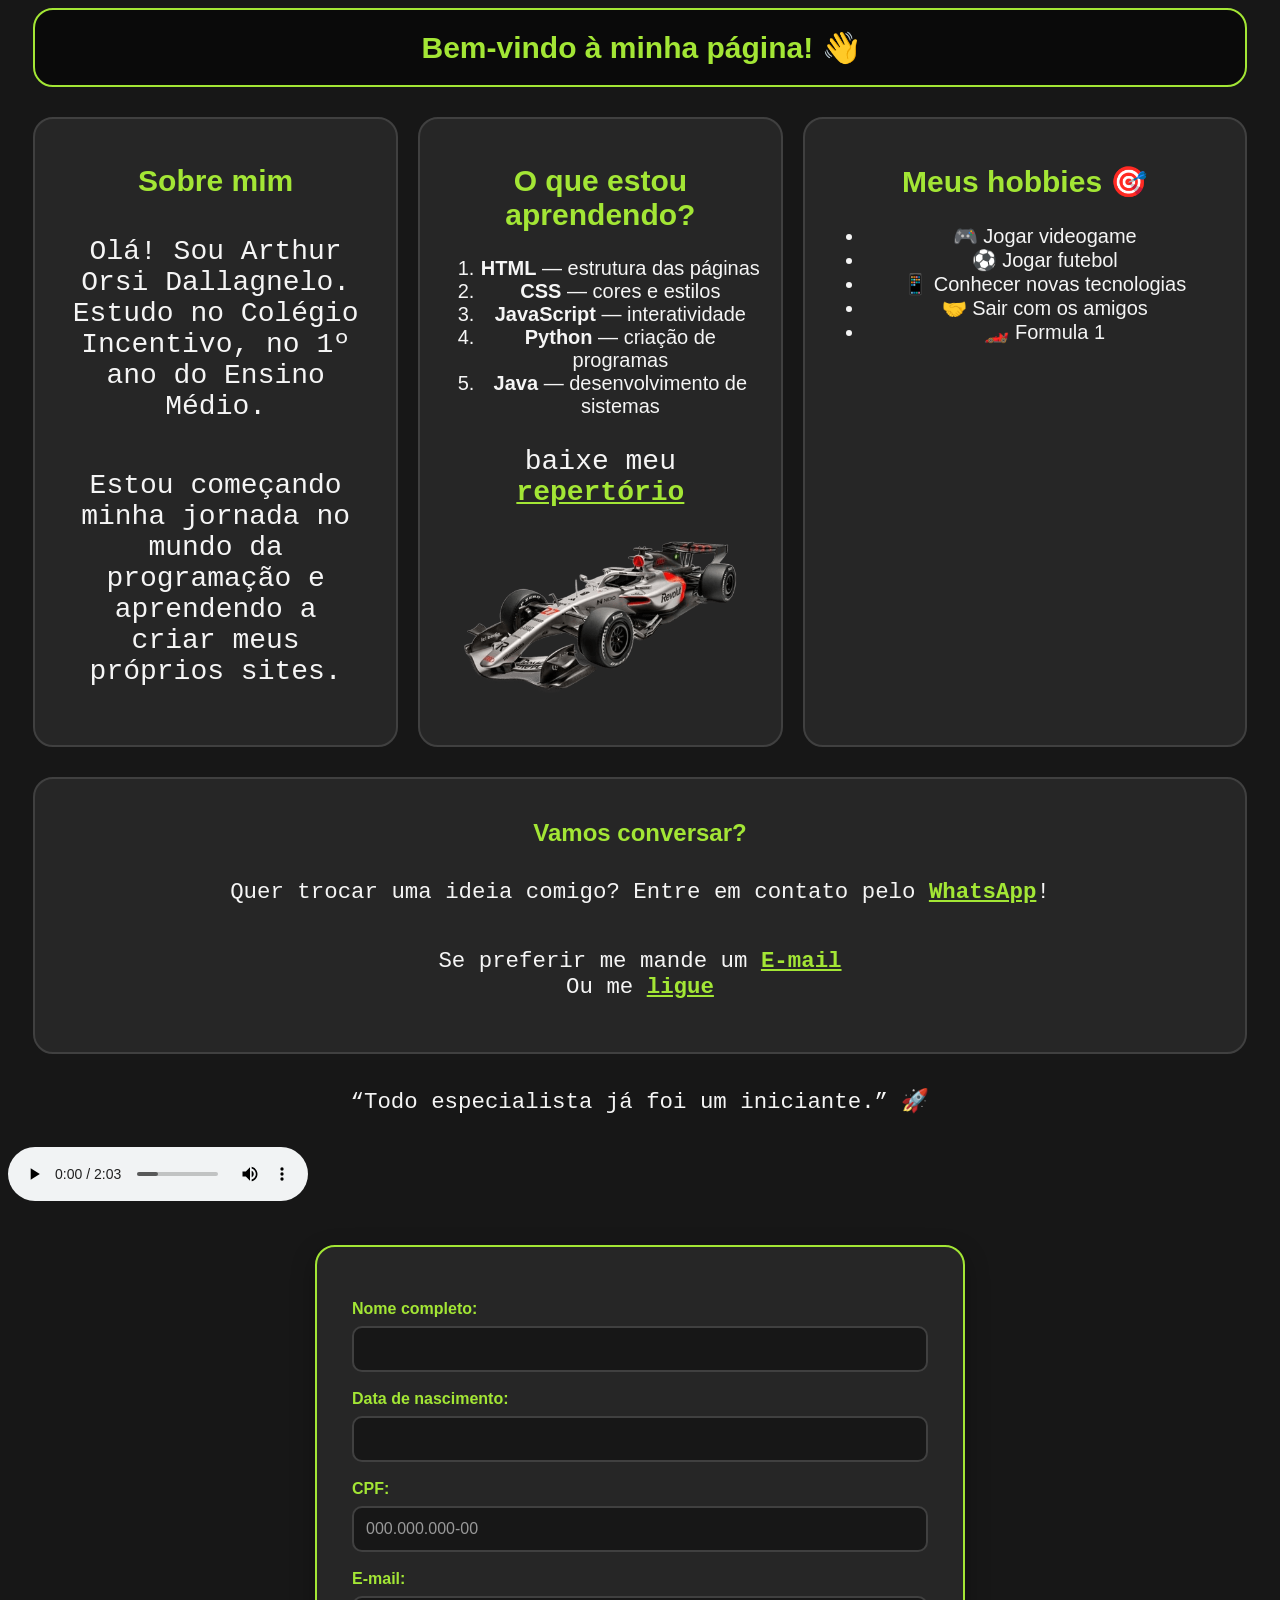
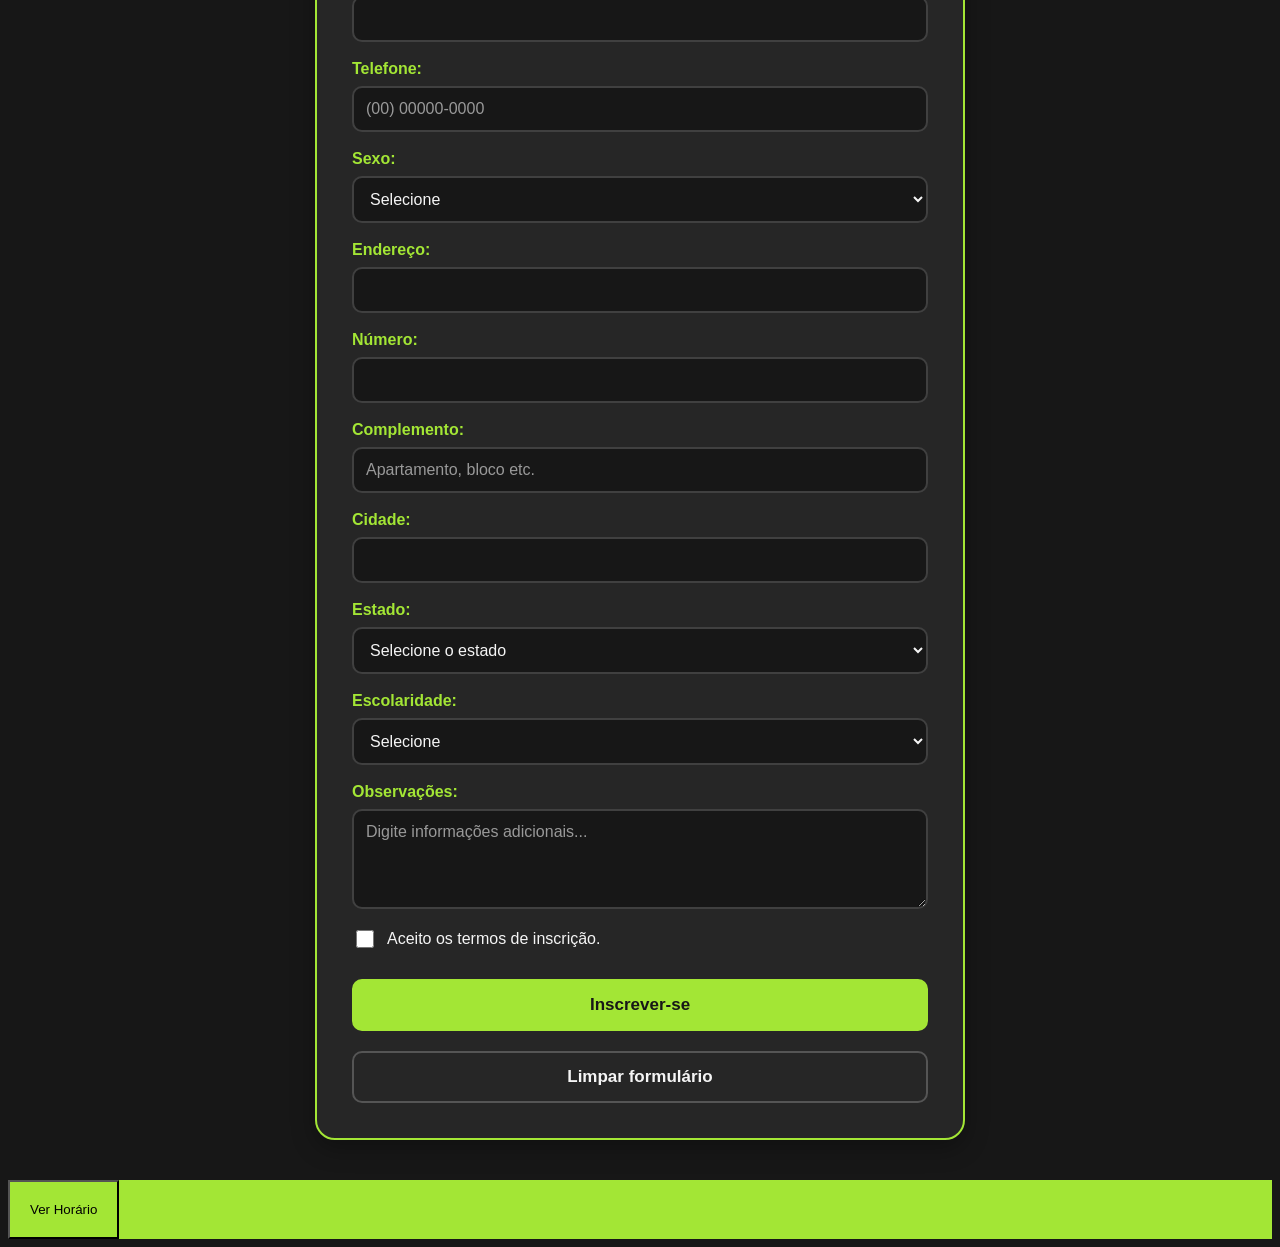
<file: index.html>
<!DOCTYPE html>
<html lang="pt-br">

<head>
    <meta charset="UTF-8">
    <meta name="viewport" content="width=device-width, initial-scale=1.0">
    <title>Olá, eu sou o Arthur 🖐️</title>
    <link rel="stylesheet" href="mystyle.css">
    <link rel="icon" href="01.jpg">
</head>

<body>

    <header class="cabe">
        <h1>Bem-vindo à minha página! 👋</h1>
    </header>

    <main>
        <section class="cards">

            <div class="card">
                <h2>Sobre mim</h2>
                <p>
                    Olá! Sou Arthur Orsi Dallagnelo.
                    Estudo no Colégio Incentivo, no 1º ano
                    do Ensino Médio.
                </p>
                <p>
                    Estou começando minha jornada no mundo
                    da programação e aprendendo a criar
                    meus próprios sites.
                </p>
            </div>

            <div class="card card2">
                <h2>O que estou aprendendo?</h2>
                <ol>
                    <li><strong>HTML</strong> — estrutura das páginas</li>
                    <li><strong>CSS</strong> — cores e estilos</li>
                    <li><strong>JavaScript</strong> — interatividade</li>
                    <li><strong>Python</strong> — criação de programas</li>
                    <li><strong>Java</strong> — desenvolvimento de sistemas</li>
                </ol>
                <p>baixe meu <a href="d1/index.html"> repertório </a></p>
                <img src="f1-audi.png">
            </div>

            <div class="card card3">
                <h2>Meus hobbies 🎯</h2>
                <ul>
                    <li>🎮 Jogar videogame</li>
                    <li>⚽ Jogar futebol</li>
                    <li>📱 Conhecer novas tecnologias</li>
                    <li>🤝 Sair com os amigos</li>
                    <li>🏎️ Formula 1</li>
                </ul>
                <iframe width="400" height="315" src="https://www.youtube.com/embed/CB27hA6nmMc?si=nSVwoLb7Rjw7c8FJ"
                    title="YouTube video player" frameborder="0"
                    allow="accelerometer; autoplay; clipboard-write; encrypted-media; gyroscope; picture-in-picture; web-share"
                    referrerpolicy="strict-origin-when-cross-origin" allowfullscreen></iframe>
            </div>

        </section>

        <section class="contato">
            <h2>Vamos conversar?</h2>
            <p>
                Quer trocar uma ideia comigo? Entre em contato pelo <a href="https://wa.me/48996240041" target="_blank"
                    rel="noopener noreferrer">WhatsApp</a>!
            </p>
            <p>
                Se preferir me mande um <a href="mailto:arthurdallanelo@gmail.com"> E-mail</a> <br>
                Ou me <a href="tel:+5548996240041"> ligue</a>
            </p>
        </section>
    </main>

    <footer>
        <p>“Todo especialista já foi um iniciante.” 🚀</p>
    </footer>
    <audio controls autoplay>
        <source src="m.mp3" type="audio/mp3">
        Seu navegador não suporta a reprodução deste áudio.
    </audio>

    <form action="/inscricao" method="post">

        <label for="nome">Nome completo:</label>
        <input type="text" id="nome" name="nome" required>

        <label for="idade">Data de nascimento:</label>
        <input type="number" id="idade" name="idade" min="16" required>

        <label for="cpf">CPF:</label>
        <input type="text" id="cpf" name="cpf" maxlength="14" placeholder="000.000.000-00">

        <label for="email">E-mail:</label>
        <input type="email" id="email" name="email" required>

        <label for="telefone">Telefone:</label>
        <input type="tel" id="telefone" name="telefone" placeholder="(00) 00000-0000" required>

        <label for="sexo">Sexo:</label>
        <select id="sexo" name="sexo">
            <option value="">Selecione</option>
            <option value="masculino">Masculino</option>
            <option value="feminino">Feminino</option>
            <option value="nao_informar">Prefiro não informar</option>
        </select>

        <label for="endereco">Endereço:</label>
        <input type="text" id="endereco" name="endereco">

        <label for="numero">Número:</label>
        <input type="number" id="numero" name="numero">

        <label for="complemento">Complemento:</label>
        <input type="text" id="complemento" name="complemento" placeholder="Apartamento, bloco etc.">

        <label for="cidade">Cidade:</label>
        <input type="text" id="cidade" name="cidade" required>

        <label for="estado">Estado:</label>
        <select id="estado" name="estado" required>
            <option value="">Selecione o estado</option>
            <option value="SP">São Paulo</option>
            <option value="RJ">Rio de Janeiro</option>
            <option value="MG">Minas Gerais</option>
            <option value="SC">Santa Catarina</option>
            <option value="PR">Paraná</option>
            <option value="RS">Rio Grande do Sul</option>
            <option value="BA">Bahia</option>
            <option value="GO">Goiás</option>
            <option value="DF">Distrito Federal</option>
        </select>

        <label for="escolaridade">Escolaridade:</label>
        <select id="escolaridade" name="escolaridade">
            <option value="">Selecione</option>
            <option value="fundamental">Ensino fundamental</option>
            <option value="medio">Ensino médio</option>
            <option value="tecnico">Ensino técnico</option>
            <option value="superior">Ensino superior</option>
            <option value="pos-graduacao">Pós-graduação</option>
        </select>

        <label for="observacoes">Observações:</label>
        <textarea id="observacoes" name="observacoes" rows="4"
            placeholder="Digite informações adicionais..."></textarea>

        <label>
            <input type="checkbox" name="termos" required>
            Aceito os termos de inscrição.
        </label>

        <button type="submit">Inscrever-se</button>

        <button type="reset">Limpar formulário</button>

    </form>


    <div class="botao-h">
        <a href="tabela.html">
            <button type="button">Ver Horário</button>
        </a>
    </div>


</body>

</html>
</file>
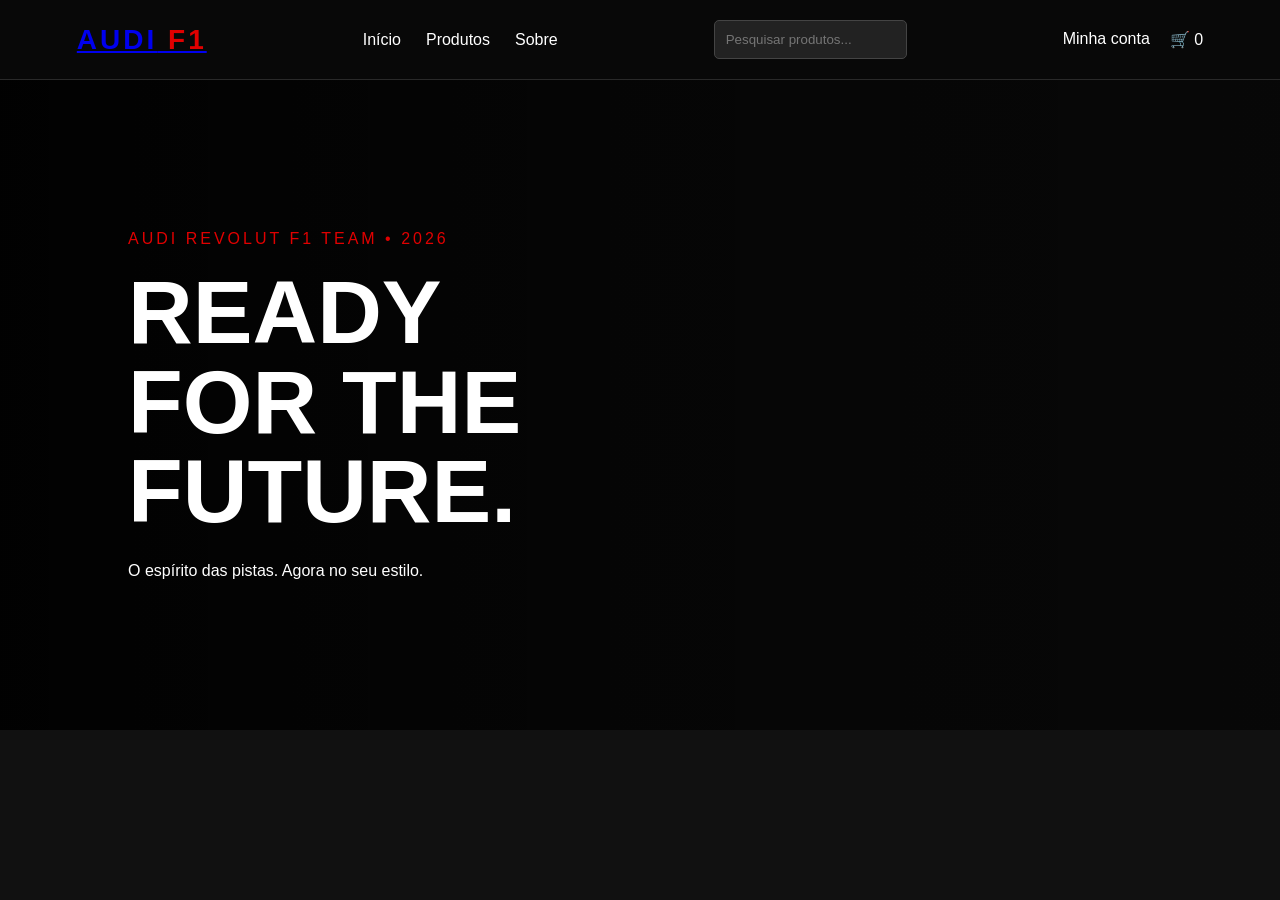
<file: d1/index.html>
<!DOCTYPE html>
<html lang="pt-br">

<head>
    <meta charset="UTF-8">
    <meta name="viewport" content="width=device-width, initial-scale=1.0">

    <title>Audi F1 Store</title>

    <link rel="stylesheet" href="my.css">
</head>

<body>

    <!-- CABEÇALHO -->

    <header class="cabe">

        <div class="logo">
            <a href="index.html">
                <h2>AUDI<span> F1</span></h2>
            </a>
        </div>

        <nav>
            <a href="#inicio">Início</a>
            <a href="produtos/index.html">Produtos</a>
            <a href="#sobre">Sobre</a>
        </nav>

        <div class="pesquisa">
            <input
                type="text"
                id="pesquisa"
                placeholder="Pesquisar produtos..."
            >
        </div>

        <div class="conta">
            <a href="#">Minha conta</a>
            <a href="#">🛒 <span id="carrinho">0</span></a>
        </div>

    </header>


    <main>

        <!-- BANNER COM VÍDEO -->

        <section class="banner" id="inicio">

            <video
                class="video-banner"
                autoplay
                muted
                loop
                playsinline
            >
                <source
                    src="https://www.audif1.com/cms/api/media/file/audif1_2026_Q2_team_loop_01.mp4"
                    type="video/mp4"
                >
            </video>

            <div class="video-overlay"></div>

            <div class="banner-texto">

                <p class="subtitulo">
                    AUDI REVOLUT F1 TEAM • 2026
                </p>

                <h1>
                    READY<br>
                    FOR THE FUTURE.
                </h1>

                <p>
                    O espírito das pistas. Agora no seu estilo.
                </p>


</body>

</html>
</file>
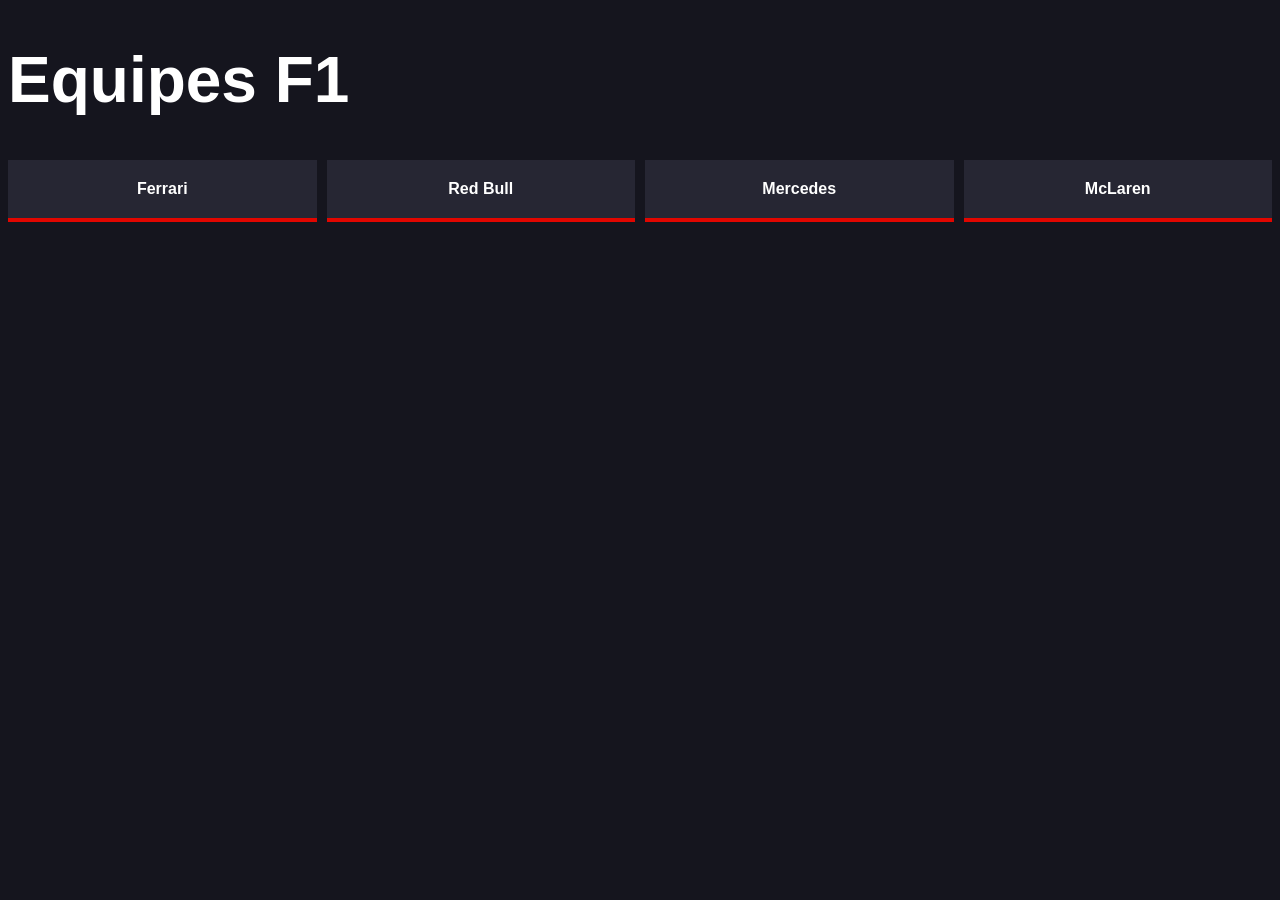
<file: d2/index.html>
<!DOCTYPE html>
<html lang="pt-BR">

<head>
    <meta charset="UTF-8">
    <meta name="viewport" content="width=device-width, initial-scale=1.0">
    <title>Galeria F1</title>
    <style>
        body {
            background-color: #15151e;
            color: white;
            font-family: Arial, sans-serif;
        }

        .galeria {
            display: grid;
            grid-template-columns: repeat(4, 1fr);
            gap: 10px;
        }

        .celula {
            background-color: #262633;
            border-bottom: 4px solid #e10600;
            padding: 20px;
            text-align: center;
            font-weight: bold;
        }

        @media (max-width: 800px) {
            .galeria {
                grid-template-columns: repeat(2, 1fr);
            }
        }

        @media (max-width: 500px) {
            .galeria {
                grid-template-columns: 1fr;
            }
        }
        h1 {font-size: clamp(2rem, 5vw, 4rem);}
    </style>
</head>

<body>
    <h1> Equipes F1</h1>
    <section class="galeria">
        <section class="celula">Ferrari</section>
        <section class="celula">Red Bull</section>
        <section class="celula">Mercedes</section>
        <section class="celula">McLaren</section>
    </section>

</body>

</html>
</file>
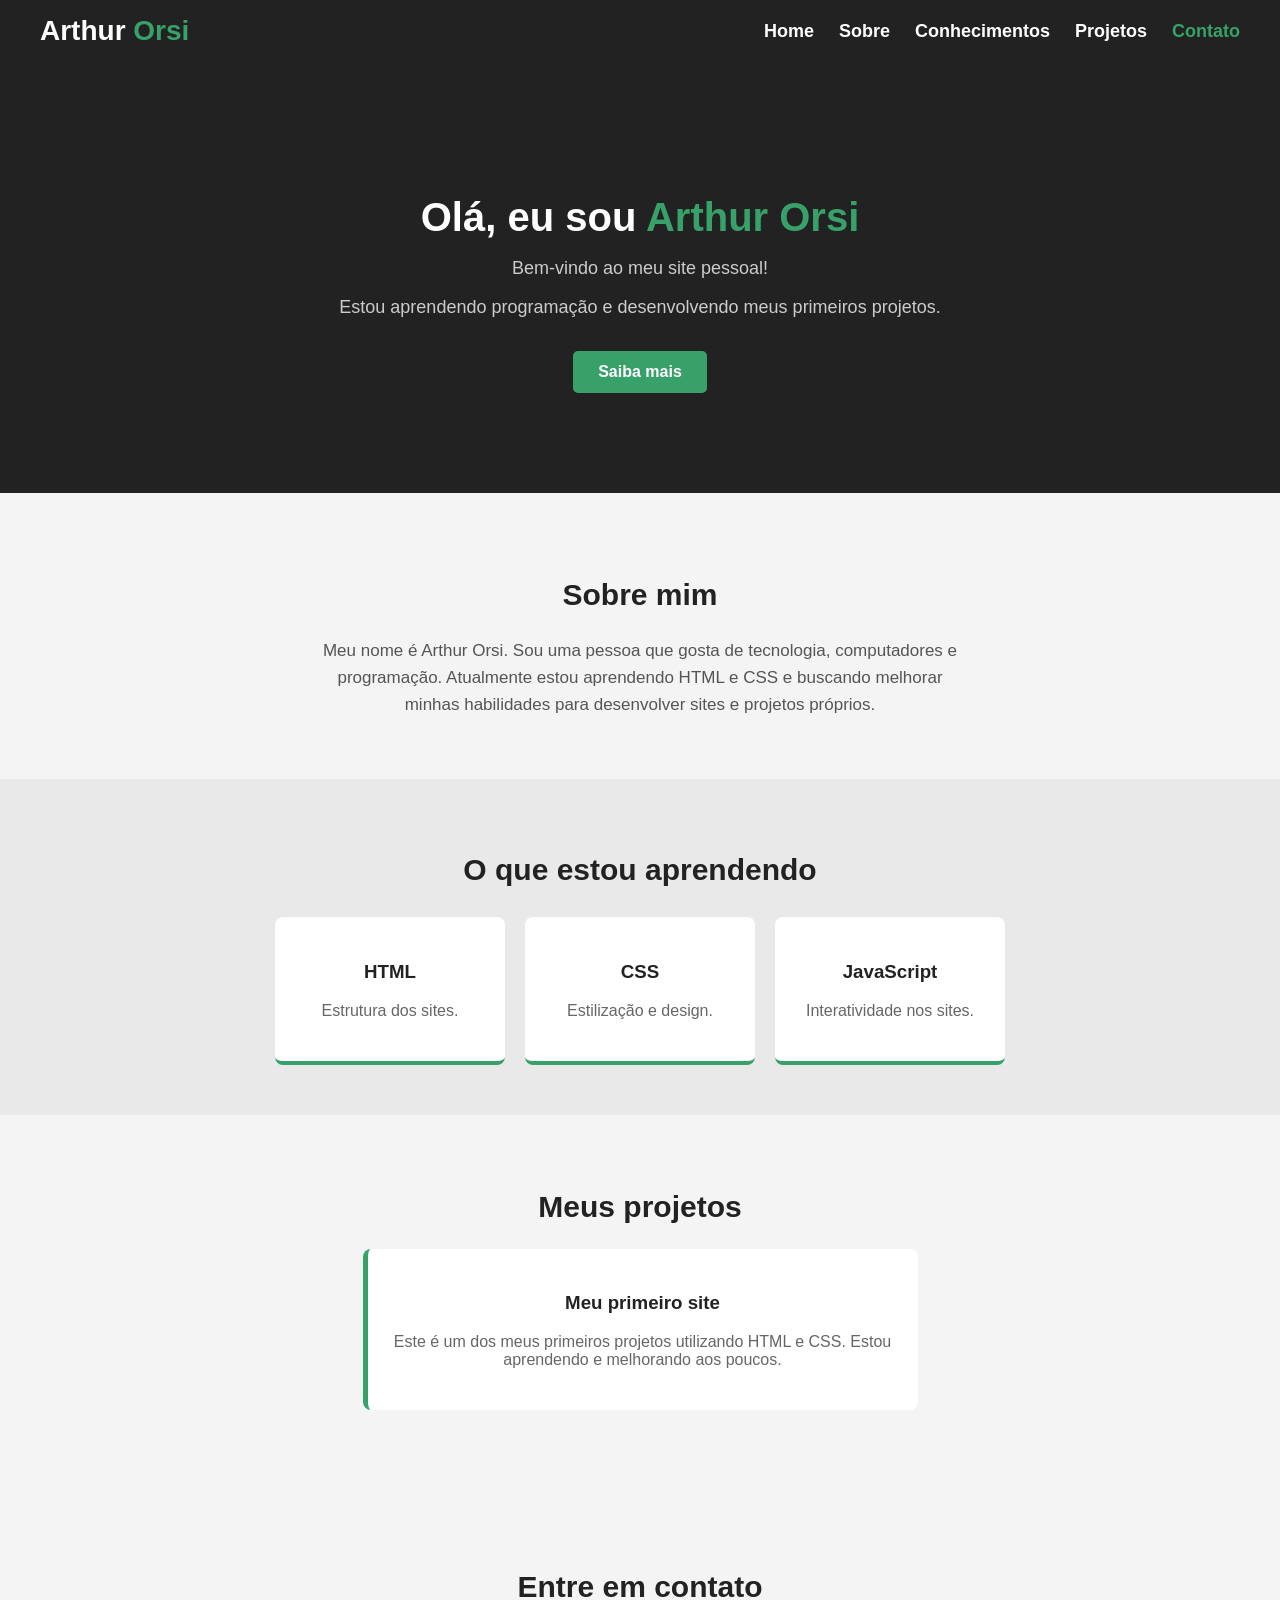
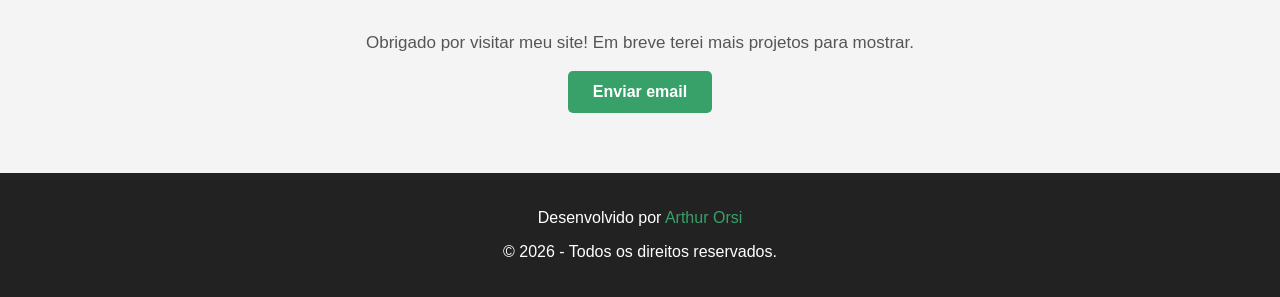
<file: desafio/index.html>
<!DOCTYPE html>
<html lang="pt-BR">

<head>
    <meta charset="UTF-8">
    <meta name="viewport" content="width=device-width, initial-scale=1.0">
    <link rel="stylesheet" href="m.css">
    <title>Arthur Orsi</title>
</head>

<body>

    <header class="cabe">

        <h1 class="logo">Arthur <span>Orsi</span></h1>

        <nav class="menu">
            <a href="#inicio">Home</a>
            <a href="#sobre">Sobre</a>
            <a href="#conhecimentos">Conhecimentos</a>
            <a href="#projetos">Projetos</a>
            <a href="#contato" class="contato">Contato</a>
        </nav>

    </header>

    <main>

        <section class="inicio" id="inicio">

            <h2>Olá, eu sou <span>Arthur Orsi</span></h2>

            <p>Bem-vindo ao meu site pessoal!</p>

            <p>Estou aprendendo programação e desenvolvendo meus primeiros projetos.</p>

            <a href="#sobre" class="botao">Saiba mais</a>

        </section>

        <section class="sobre" id="sobre">

            <h2>Sobre mim</h2>

            <p>
                Meu nome é Arthur Orsi. Sou uma pessoa que gosta de tecnologia,
                computadores e programação. Atualmente estou aprendendo HTML
                e CSS e buscando melhorar minhas habilidades para desenvolver
                sites e projetos próprios.
            </p>

        </section>

        <section class="conhecimentos" id="conhecimentos">

            <h2>O que estou aprendendo</h2>

            <div class="caixas">

                <div class="caixa">
                    <h3>HTML</h3>
                    <p>Estrutura dos sites.</p>
                </div>

                <div class="caixa">
                    <h3>CSS</h3>
                    <p>Estilização e design.</p>
                </div>

                <div class="caixa">
                    <h3>JavaScript</h3>
                    <p>Interatividade nos sites.</p>
                </div>

            </div>

        </section>

        <section class="projetos" id="projetos">

            <h2>Meus projetos</h2>

            <div class="projeto">

                <h3>Meu primeiro site</h3>

                <p>
                    Este é um dos meus primeiros projetos utilizando
                    HTML e CSS. Estou aprendendo e melhorando aos poucos.
                </p>

            </div>

        </section>

        <section class="sobre" id="contato">

            <h2>Entre em contato</h2>

            <p>
                Obrigado por visitar meu site!
                Em breve terei mais projetos para mostrar.
            </p>

            <a href="mailto:seuemail@email.com" class="botao">
                Enviar email
            </a>

        </section>

    </main>

    <footer>

        <p>Desenvolvido por <span>Arthur Orsi</span></p>

        <p>© 2026 - Todos os direitos reservados.</p>

    </footer>

</body>

</html>
</file>
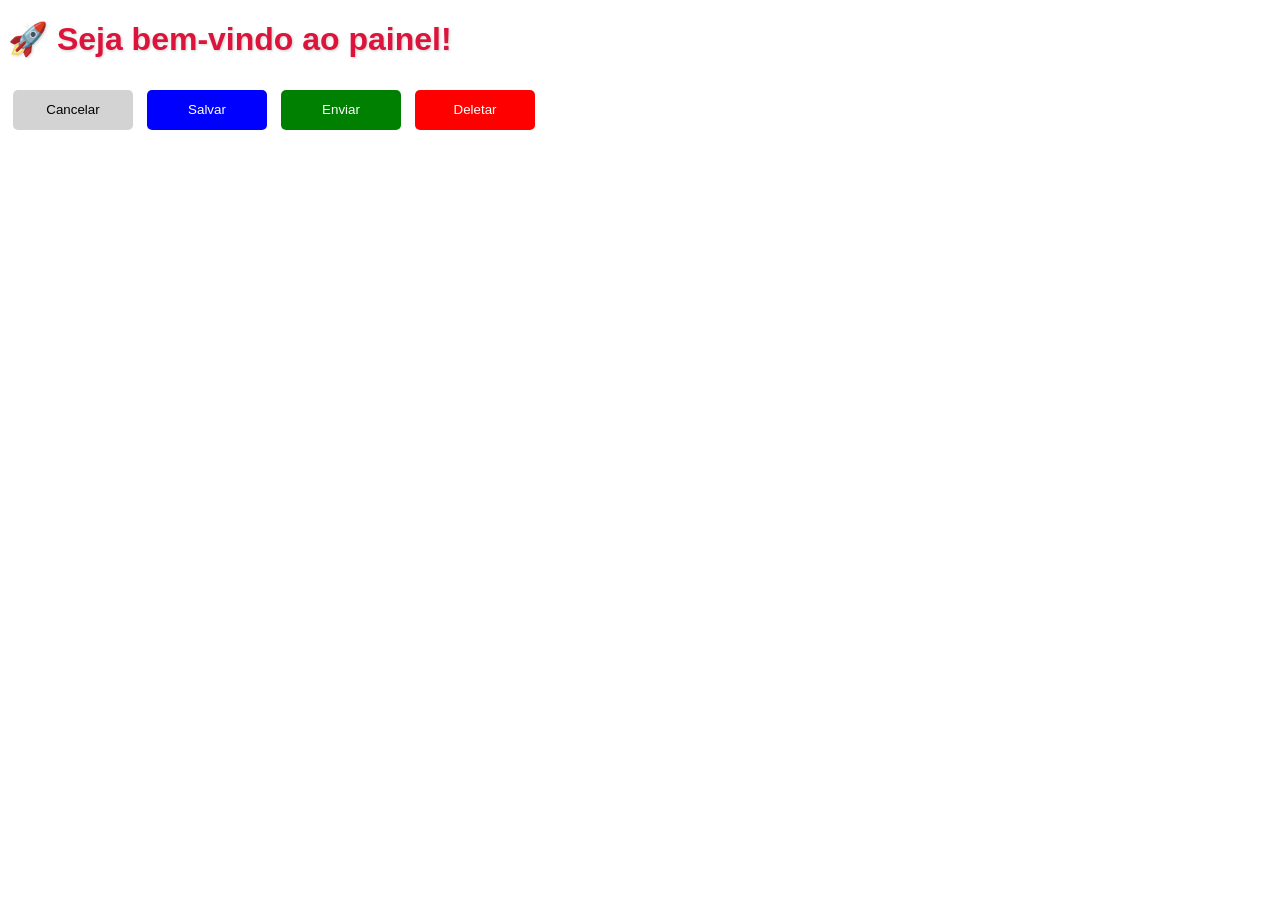
<file: outros.html>
<!DOCTYPE html>
<html lang="pt-br">

<head>
    <meta charset="UTF-8">
    <meta name="viewport" content="width=device-width, initial-scale=1.0">
    <title>Olá 🖐️</title>
    <style>
        button {
            background: lightgray;
            width: 120px;
            height: 40px;
            border: none;
            border-radius: 5px;
            cursor: pointer;
            margin: 5px;
        }

        .btn {
            background: blue;
            color: white;
        }

        #btn-p {
            background: green;
            color: white;
        }

        #btn-d {
            background: red;
            color: white;
        }

        h2 {
            color: crimson;
            font-family: Arial, sans-serif;
            font-size: 2rem;
            text-shadow: 1px 1px 3px rgba(0, 0, 0, 0.2);
            margin-top: 20px;
        }
    </style>
</head>

<body>
    <div class="topo"></div>
    <h2>🚀 Seja bem-vindo ao painel!</h2>
    </div>

    <main>
        <button>Cancelar</button>
        <button class="btn">Salvar</button>
        <button id="btn-p">Enviar</button>
        <button id="btn-d">Deletar</button>
    </main>
</body>

</html>
</file>
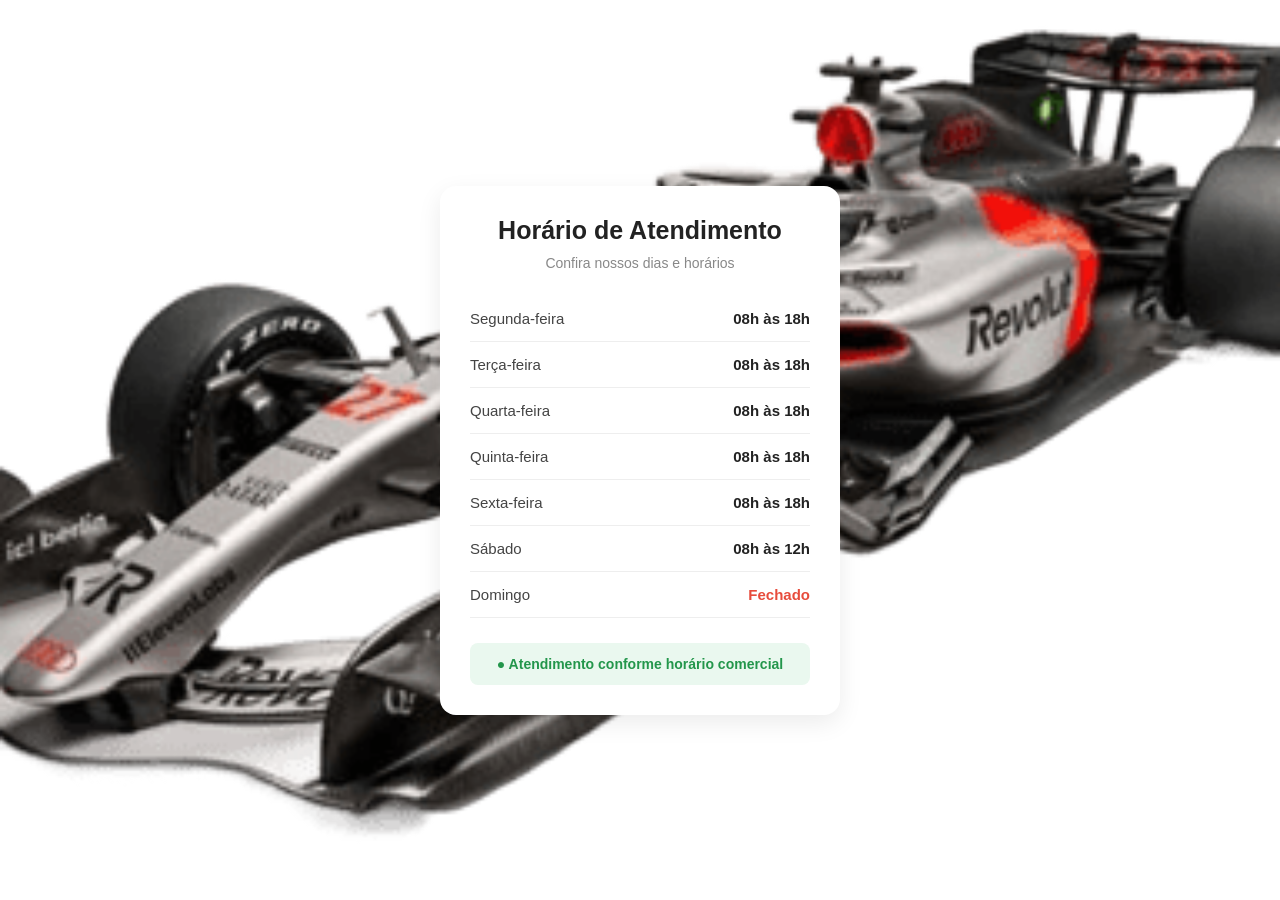
<file: tabela.html>
<!DOCTYPE html>
<html lang="pt-BR">

<head>
    <meta charset="UTF-8">
    <meta name="viewport" content="width=device-width, initial-scale=1.0">
    <title>Horário de Atendimento</title>

    <style>
        * {
            margin: 0;
            padding: 0;
            box-sizing: border-box;
        }


        body {
            font-family: Arial, sans-serif;
            background: url("f1-audi.png") no-repeat center center fixed;
            background-size: cover;

            display: flex;
            justify-content: center;
            align-items: center;
            min-height: 100vh;
            padding: 20px;
        }

        .horario {
            background: #fff;
            width: 100%;
            max-width: 400px;
            padding: 30px;
            border-radius: 16px;
            box-shadow: 0 8px 25px rgba(0, 0, 0, 0.08);
        }

        .horario h2 {
            text-align: center;
            color: #222;
            margin-bottom: 10px;
            font-size: 25px;
        }

        .subtitulo {
            text-align: center;
            color: #888;
            font-size: 14px;
            margin-bottom: 25px;
        }

        .dia {
            display: flex;
            justify-content: space-between;
            padding: 14px 0;
            border-bottom: 1px solid #eee;
            color: #444;
            font-size: 15px;
        }

        .dia:last-of-type {
            border-bottom: none;
        }

        .hora {
            font-weight: bold;
            color: #222;
        }

        .fechado {
            color: #e74c3c;
        }

        .status {
            margin-top: 25px;
            padding: 13px;
            background: #eaf8ef;
            color: #23964b;
            border-radius: 8px;
            text-align: center;
            font-size: 14px;
            font-weight: bold;
        }
    </style>
</head>

<body>

    <div class="horario">

        <h2>Horário de Atendimento</h2>
        <p class="subtitulo">Confira nossos dias e horários</p>

        <div class="dia">   
            <span>Segunda-feira</span>
            <span class="hora">08h às 18h</span>
        </div>

        <div class="dia">
            <span>Terça-feira</span>
            <span class="hora">08h às 18h</span>
        </div>

        <div class="dia">
            <span>Quarta-feira</span>
            <span class="hora">08h às 18h</span>
        </div>

        <div class="dia">
            <span>Quinta-feira</span>
            <span class="hora">08h às 18h</span>
        </div>

        <div class="dia">
            <span>Sexta-feira</span>
            <span class="hora">08h às 18h</span>
        </div>

        <div class="dia">
            <span>Sábado</span>
            <span class="hora">08h às 12h</span>
        </div>

        <div class="dia">
            <span>Domingo</span>
            <span class="hora fechado">Fechado</span>
        </div>

        <div class="status">
            ● Atendimento conforme horário comercial
        </div>

    </div>

</body>

</html>
</file>
<file: mystyle.css>
.cards {
    display: flex;
    gap: 20px;
    margin: 30px 2%;
}

.card,
.card2,
.card3 {
    background-color: #262626;
    color: #F5F5F5;
    flex: 1;
    min-height: 300px;
    border-radius: 20px;
    text-align: center;
    padding: 20px;
    box-sizing: border-box;
    font-size: 20px;
    border: 2px solid #404040;
}

.card h2,
.card2 h2,
.card3 h2 {
    color: #A3E635;
    font-size: 30px;
    text-align: center;
}

.cabe {
    margin: 0 2%;
    border-radius: 20px;
    display: flex;
    justify-content: center;
    background-color: #0A0A0A;
    text-align: center;
    border: 2px solid #A3E635;
}

.cabe div {
    margin: 10px;
    font-size: 10px;
}

.cabe h1 {
    color: #A3E635;
    font-size: 30px;
}

body {
    background-color: #171717;
    color: #F5F5F5;
    font-family: Arial, sans-serif;
}

p {
    padding: 10px;
    color: #F5F5F5;
    font-family: Courier, monospace;
    font-size: 140%;
    text-align: center;
}

.contato {
    background-color: #262626;
    color: #F5F5F5;
    height: fit-content;
    border-radius: 20px;
    text-align: center;
    padding: 20px;
    box-sizing: border-box;
    margin: 0 2%;
    border: 2px solid #404040;
}

.contato h2 {
    color: #A3E635;
}

.contato a {
    color: #A3E635 !important;
    font-weight: bold;
}

li {
    color: #F5F5F5;
}

.card2 a {
    color: #A3E635 !important;
    font-weight: bold;
}

.card2 p {
    padding: 0px;
}

.card2 img {
    width: 300px;
    height: auto;
}

form {
    background-color: #262626;
    color: #F5F5F5;
    max-width: 650px;
    margin: 40px auto;
    padding: 35px;
    border: 2px solid #A3E635;
    border-radius: 20px;
    box-sizing: border-box;
    box-shadow: 0 8px 25px rgba(0, 0, 0, 0.3);
}

form h2 {
    color: #A3E635;
    text-align: center;
    margin-bottom: 25px;
    font-size: 28px;
}

form label {
    display: block;
    color: #A3E635;
    font-size: 16px;
    font-weight: bold;
    margin-top: 18px;
    margin-bottom: 8px;
}

form input:not([type="checkbox"]),
form select,
form textarea {
    display: block;
    width: 100%;
    padding: 12px;
    background-color: #171717;
    color: #F5F5F5;
    border: 2px solid #404040;
    border-radius: 10px;
    box-sizing: border-box;
    font-size: 16px;
    font-family: Arial, sans-serif;
    outline: none;
    transition: border-color 0.3s, box-shadow 0.3s;
}

form input::placeholder,
form textarea::placeholder {
    color: #999999;
}

form input:focus,
form select:focus,
form textarea:focus {
    border-color: #A3E635;
    box-shadow: 0 0 8px rgba(163, 230, 53, 0.25);
}

form textarea {
    resize: vertical;
    min-height: 100px;
}

form label:has(input[type="checkbox"]) {
    display: flex;
    align-items: center;
    gap: 10px;
    color: #F5F5F5;
    font-weight: normal;
    line-height: 1.5;
}

form input[type="checkbox"] {
    accent-color: #A3E635;
    width: 18px;
    height: 18px;
    cursor: pointer;
    flex-shrink: 0;
}

form button {
    width: 100%;
    padding: 14px;
    margin-top: 20px;
    border: 2px solid #A3E635;
    border-radius: 10px;
    background-color: #A3E635;
    color: #171717;
    font-size: 17px;
    font-weight: bold;
    cursor: pointer;
    transition: 0.3s;
}

form button:hover {
    background-color: transparent;
    color: #A3E635;
    transform: translateY(-2px);
}

form button[type="reset"] {
    background-color: transparent;
    color: #F5F5F5;
    border-color: #555555;
}

form button[type="reset"]:hover {
    border-color: #A3E635;
    color: #A3E635;
}

@media (max-width: 600px) {
    form {
        margin: 25px 4%;
        padding: 22px;
    }

    form input:not([type="checkbox"]),
    form select,
    form textarea {
        font-size: 16px;
    }

    form button {
        font-size: 16px;
    }
}

button {
    background: #A3E635;
    padding: 20px;
    26px;
}

.botao-h {
    background: #A3E635;
    color: white
}
</file>
<file: d1/my.css>
* {
    margin: 0;
    padding: 0;
    box-sizing: border-box;
}

html {
    scroll-behavior: smooth;
}

body {
    background: #111;
    color: white;
    font-family: Arial, sans-serif;
}

/* CABEÇALHO */

.cabe {
    background: #080808;
    padding: 20px 6%;
    display: flex;
    align-items: center;
    justify-content: space-between;
    gap: 25px;
    border-bottom: 1px solid #292929;
}

.logo h2 {
    font-size: 28px;
    letter-spacing: 3px;
}

.logo span {
    color: #e00000;
}

nav {
    display: flex;
    gap: 25px;
}

nav a {
    color: white;
    text-decoration: none;
    transition: .3s;
}

nav a:hover {
    color: #e00000;
}

.pesquisa input {
    padding: 11px;
    background: #222;
    border: 1px solid #444;
    border-radius: 5px;
    color: white;
    outline: none;
}

.conta {
    display: flex;
    gap: 20px;
}

.conta a {
    color: white;
    text-decoration: none;
}


/* BANNER COM VÍDEO */

.banner {
    position: relative;
    width: 100%;
    height: 650px;
    overflow: hidden;
    display: flex;
    align-items: center;
    padding: 60px 10%;
    background: #080808;
}

.video-banner {
    position: absolute;
    inset: 0;
    width: 100%;
    height: 100%;
    object-fit: cover;
    z-index: 0;
}

.video-overlay {
    position: absolute;
    inset: 0;
    background: linear-gradient(90deg,
            rgba(0, 0, 0, .85),
            rgba(0, 0, 0, .35),
            rgba(0, 0, 0, .10));
    z-index: 1;
}

.banner-texto {
    position: relative;
    z-index: 2;
    max-width: 600px;
}

.banner h1 {
    font-size: clamp(48px, 7vw, 90px);
    font-weight: 900;
    line-height: 1;
    margin-bottom: 25px;
}

.subtitulo {
    color: #e00000;
    letter-spacing: 3px;
    margin-bottom: 20px;
}

@media (max-width: 600px) {
    .banner {
        height: 500px;
        padding: 30px 7%;
    }
}


.categorias {
    text-align: center;
    padding: 60px 20px 30px;
}

.categorias h2,
.produtos h2 {
    font-size: 28px;
    letter-spacing: 2px;
}

.categorias-lista {
    display: flex;
    justify-content: center;
    flex-wrap: wrap;
    gap: 15px;
    margin-top: 25px;
}

.categorias-lista span {
    border: 1px solid #555;
    padding: 12px 25px;
    cursor: pointer;
    transition: .3s;
}

.categorias-lista span:hover {
    background: #e00000;
    border-color: #e00000;
}

/* PRODUTOS */

.produtos {
    padding: 50px 7%;
    text-align: center;
}

.descricao {
    color: #999;
    margin-top: 12px;
    margin-bottom: 40px;
}

.grade-produtos {
    display: grid;
    grid-template-columns: repeat(4, 1fr);
    gap: 25px;
}

.produto {
    background: #1b1b1b;
    border: 1px solid #292929;
    text-align: left;
    transition: .3s;
    overflow: hidden;
}

.produto:hover {
    transform: translateY(-8px);
    border-color: #e00000;
}

.produto img {
    width: 100%;
    height: 230px;
    object-fit: cover;
}

.info {
    padding: 20px;
}

.categoria {
    color: #e00000;
    font-size: 11px;
    letter-spacing: 2px;
    margin-bottom: 12px;
}

.info h3 {
    font-size: 18px;
    margin-bottom: 15px;
}

.preco {
    font-size: 21px;
    font-weight: bold;
    margin-bottom: 20px;
}

.info button {
    width: 100%;
    padding: 13px;
    background: #e00000;
    border: none;
    color: white;
    font-weight: bold;
    cursor: pointer;
    transition: .3s;
}

.info button:hover {
    background: white;
    color: black;
}

/* SOBRE */

.sobre {
    background: #1a1a1a;
    text-align: center;
    padding: 80px 20px;
    margin-top: 60px;
}

.sobre h2 {
    font-size: 35px;
    margin-bottom: 20px;
}

.sobre p {
    color: #aaa;
    margin: 10px;
}

/* RODAPÉ */

footer {
    background: #080808;
    text-align: center;
    padding: 35px 20px;
    border-top: 2px solid #e00000;
}

footer h2 {
    letter-spacing: 3px;
    margin-bottom: 12px;
}

footer p {
    color: #777;
    font-size: 13px;
}

/* RESPONSIVIDADE */

@media (max-width: 900px) {
    .grade-produtos {
        grid-template-columns: repeat(2, 1fr);
    }

    .cabe {
        flex-wrap: wrap;
    }
}

@media (max-width: 600px) {
    .cabe {
        justify-content: center;
        padding: 20px;
    }

    nav {
        width: 100%;
        justify-content: center;
    }

    .pesquisa input {
        width: 100%;
    }

    .banner {
        min-height: 450px;
        padding: 40px 7%;
        background-position: center;
    }

    .grade-produtos {
        grid-template-columns: 1fr;
    }

    .categorias h2,
    .produtos h2 {
        font-size: 22px;
    }
}

.titulo-produtos {
    text-align: center;
    margin-bottom: 50px;
}

.titulo-produtos p {
    color: #e00000;
    letter-spacing: 4px;
    font-size: 12px;
    margin-bottom: 15px;
}

.titulo-produtos h2 {
    font-size: 32px;
    letter-spacing: 2px;
    margin-bottom: 12px;
}

.titulo-produtos span {
    color: #999;
}

.grade-produtos {
    display: grid;
    grid-template-columns: repeat(3, 1fr);
    gap: 25px;
}

.produto {
    background: #171717;
    border: 1px solid #303030;
    transition: .3s;
    overflow: hidden;
}

.produto:hover {
    transform: translateY(-7px);
    border-color: #e00000;
}

.produto-imagem {
    height: 340px;
    background: #f5f5f5;
    display: flex;
    justify-content: center;
    align-items: center;
    overflow: hidden;
}

.produto-imagem img {
    width: 100%;
    height: 100%;
    object-fit: contain;
    padding: 15px;
    transition: .4s;
}

.produto:hover img {
    transform: scale(1.06);
}

.info {
    padding: 22px;
}

.info h3 {
    font-size: 15px;
    line-height: 1.5;
    min-height: 70px;
}

.preco {
    color: white;
    font-size: 18px;
    margin: 15px 0;
}

.info button {
    width: 100%;
    padding: 15px;
    background: #e00000;
    color: white;
    border: none;
    font-weight: bold;
    cursor: pointer;
}

@media(max-width: 900px) {
    .grade-produtos {
        grid-template-columns: repeat(2, 1fr);
    }
}

@media(max-width: 600px) {
    .grade-produtos {
        grid-template-columns: 1fr;
    }

    .produto-imagem {
        height: 320px;
    }
}
</file>
<file: desafio/m.css>
body {
    margin: 0;
    font-family: Arial, sans-serif;
    background-color: #f4f4f4;
}

.cabe {
    background-color: #222222;
    display: flex;
    justify-content: space-between;
    align-items: center;
    padding: 15px 40px;
}

.logo {
    margin: 0;
    font-size: 28px;
    color: white;
}

.logo span {
    color: #38A169;
}

.menu {
    display: flex;
    gap: 25px;
    align-items: center;
}

.menu a {
    text-decoration: none;
    color: white;
    font-size: 18px;
    font-weight: bold;
}

.menu a:hover {
    color: #38A169;
}

.menu a.contato {
    color: #38A169;
}


.inicio {
    background-color: #222222;
    color: white;
    padding: 100px 40px;
    text-align: center;
}

.inicio h2 {
    font-size: 40px;
    margin-bottom: 10px;
}

.inicio span {
    color: #38A169;
}

.inicio p {
    font-size: 18px;
    color: #cccccc;
}

.botao {
    display: inline-block;
    background-color: #38A169;
    color: white;
    padding: 12px 25px;
    text-decoration: none;
    border-radius: 5px;
    margin-top: 15px;
    font-weight: bold;
}

.botao:hover {
    background-color: #2f855a;
}


.sobre {
    padding: 60px 40px;
    text-align: center;
}

.sobre h2 {
    font-size: 30px;
    color: #222222;
}

.sobre p {
    color: #555555;
    font-size: 17px;
    max-width: 650px;
    margin: auto;
    line-height: 1.6;
}


.conhecimentos {
    background-color: #e9e9e9;
    padding: 50px 40px;
    text-align: center;
}

.conhecimentos h2 {
    color: #222222;
    font-size: 30px;
}

.caixas {
    display: flex;
    justify-content: center;
    gap: 20px;
    flex-wrap: wrap;
    margin-top: 30px;
}

.caixa {
    background-color: white;
    padding: 25px;
    width: 180px;
    border-radius: 8px;
    border-bottom: 4px solid #38A169;
}

.caixa h3 {
    color: #222222;
}

.caixa p {
    color: #666666;
}


.projetos {
    padding: 50px 40px;
    text-align: center;
}

.projetos h2 {
    font-size: 30px;
    color: #222222;
}

.projeto {
    background-color: white;
    padding: 25px;
    max-width: 500px;
    margin: 25px auto;
    border-radius: 8px;
    border-left: 5px solid #38A169;
}

.projeto h3 {
    color: #222222;
}

.projeto p {
    color: #666666;
}


footer {
    background-color: #222222;
    color: white;
    text-align: center;
    padding: 20px;
}

footer span {
    color: #38A169;
}

@media (max-width: 650px) {

    .cabe {
        flex-direction: column;
        gap: 20px;
        padding: 20px;
    }

    .menu {
        gap: 15px;
        flex-wrap: wrap;
        justify-content: center;
    }

    .menu a {
        font-size: 15px;
    }

    .inicio {
        padding: 70px 20px;
    }

    .inicio h2 {
        font-size: 30px;
    }

}
</file>
